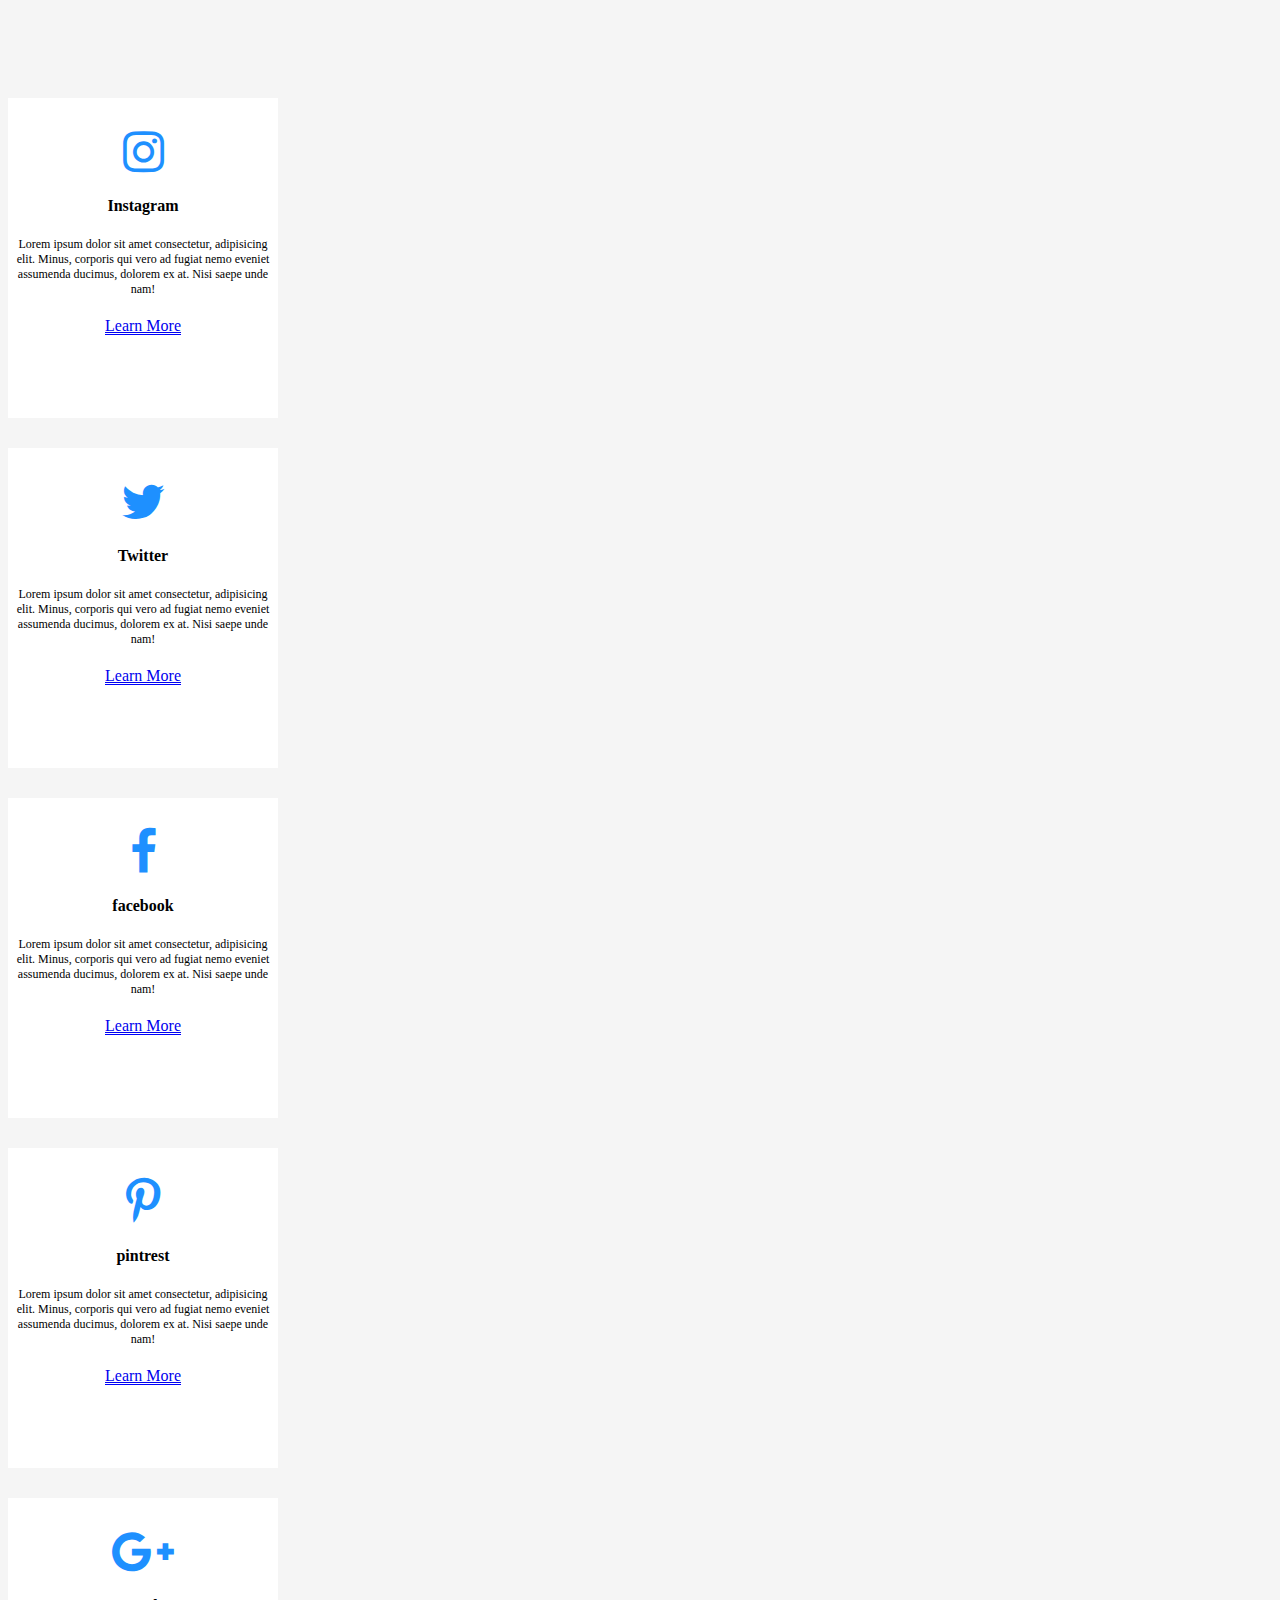
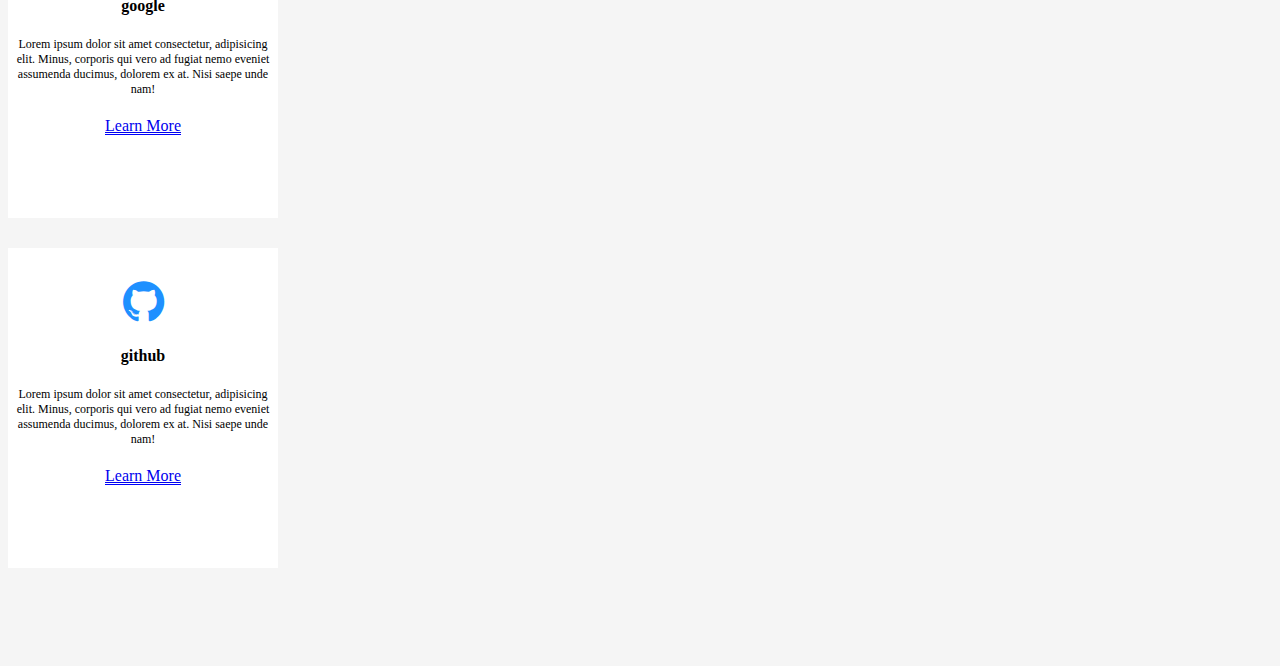
<file: index.html>
<!DOCTYPE html>
<html lang="en">
<head>
    <meta charset="UTF-8">
    <meta name="viewport" content="width=device-width, initial-scale=1.0">
    <title>Document</title>
    <link rel="stylesheet" href="https://cdn.jsdelivr.net/npm/bootstrap@4.6.2/dist/css/bootstrap.min.css" integrity="sha384-xOolHFLEh07PJGoPkLv1IbcEPTNtaed2xpHsD9ESMhqIYd0nLMwNLD69Npy4HI+N" crossorigin="anonymous">
    <link rel="stylesheet" href="style.css">
    <link rel="stylesheet" href="https://cdnjs.cloudflare.com/ajax/libs/font-awesome/4.7.0/css/font-awesome.css" integrity="sha512-5A8nwdMOWrSz20fDsjczgUidUBR8liPYU+WymTZP1lmY9G6Oc7HlZv156XqnsgNUzTyMefFTcsFH/tnJE/+xBg==" crossorigin="anonymous" referrerpolicy="no-referrer" />
</head>
<body>
    <div class="box">
        <div class="container">
            <div class="row">
                <div class="col-md-4">
                    <div class="box-part">
                        <i class="fa fa-instagram fa-3x" aria-hidden="true"></i>
                        <h4>Instagram</h4>
                        <div class="text">
                            <span>Lorem ipsum dolor sit amet consectetur, adipisicing elit. Minus, corporis qui vero ad fugiat nemo eveniet assumenda ducimus, dolorem ex at. Nisi saepe unde nam!</span>
                        </div>
                        <a href="#">Learn More</a>
                    </div>
                </div>
                <div class="col-md-4">
                    <div class="box-part">
                        <i class="fa fa-twitter fa-3x" aria-hidden="true"></i>
                        <h4>Twitter</h4>
                        <div class="text">
                            <span>Lorem ipsum dolor sit amet consectetur, adipisicing elit. Minus, corporis qui vero ad fugiat nemo eveniet assumenda ducimus, dolorem ex at. Nisi saepe unde nam!</span>
                        </div>
                        <a href="#">Learn More</a>
                    </div>
                </div>
                <div class="col-md-4">
                    <div class="box-part">
                        <i class="fa fa-facebook fa-3x" aria-hidden="true"></i>
                        <h4>facebook</h4>
                        <div class="text">
                            <span>Lorem ipsum dolor sit amet consectetur, adipisicing elit. Minus, corporis qui vero ad fugiat nemo eveniet assumenda ducimus, dolorem ex at. Nisi saepe unde nam!</span>
                        </div>
                        <a href="#">Learn More</a>
                    </div>
                </div>
                <div class="col-md-4">
                    <div class="box-part">
                        <i class="fa fa-pinterest-p fa-3x" aria-hidden="true"></i>
                        <h4>pintrest</h4>
                        <div class="text">
                            <span>Lorem ipsum dolor sit amet consectetur, adipisicing elit. Minus, corporis qui vero ad fugiat nemo eveniet assumenda ducimus, dolorem ex at. Nisi saepe unde nam!</span>
                        </div>
                        <a href="#">Learn More</a>
                    </div>
                </div>
                <div class="col-md-4">
                    <div class="box-part">
                        <i class="fa fa-google-plus fa-3x" aria-hidden="true"></i>
                        <h4>google</h4>
                        <div class="text">
                            <span>Lorem ipsum dolor sit amet consectetur, adipisicing elit. Minus, corporis qui vero ad fugiat nemo eveniet assumenda ducimus, dolorem ex at. Nisi saepe unde nam!</span>
                        </div>
                        <a href="#">Learn More</a>
                    </div>
                </div>
                <div class="col-md-4">
                    <div class="box-part">
                        <i class="fa fa-github fa-3x" aria-hidden="true"></i>
                        <h4>github</h4>
                        <div class="text">
                            <span>Lorem ipsum dolor sit amet consectetur, adipisicing elit. Minus, corporis qui vero ad fugiat nemo eveniet assumenda ducimus, dolorem ex at. Nisi saepe unde nam!</span>
                        </div>
                        <a href="#">Learn More</a>
                    </div>
                </div>
</body>
</html>
</file>
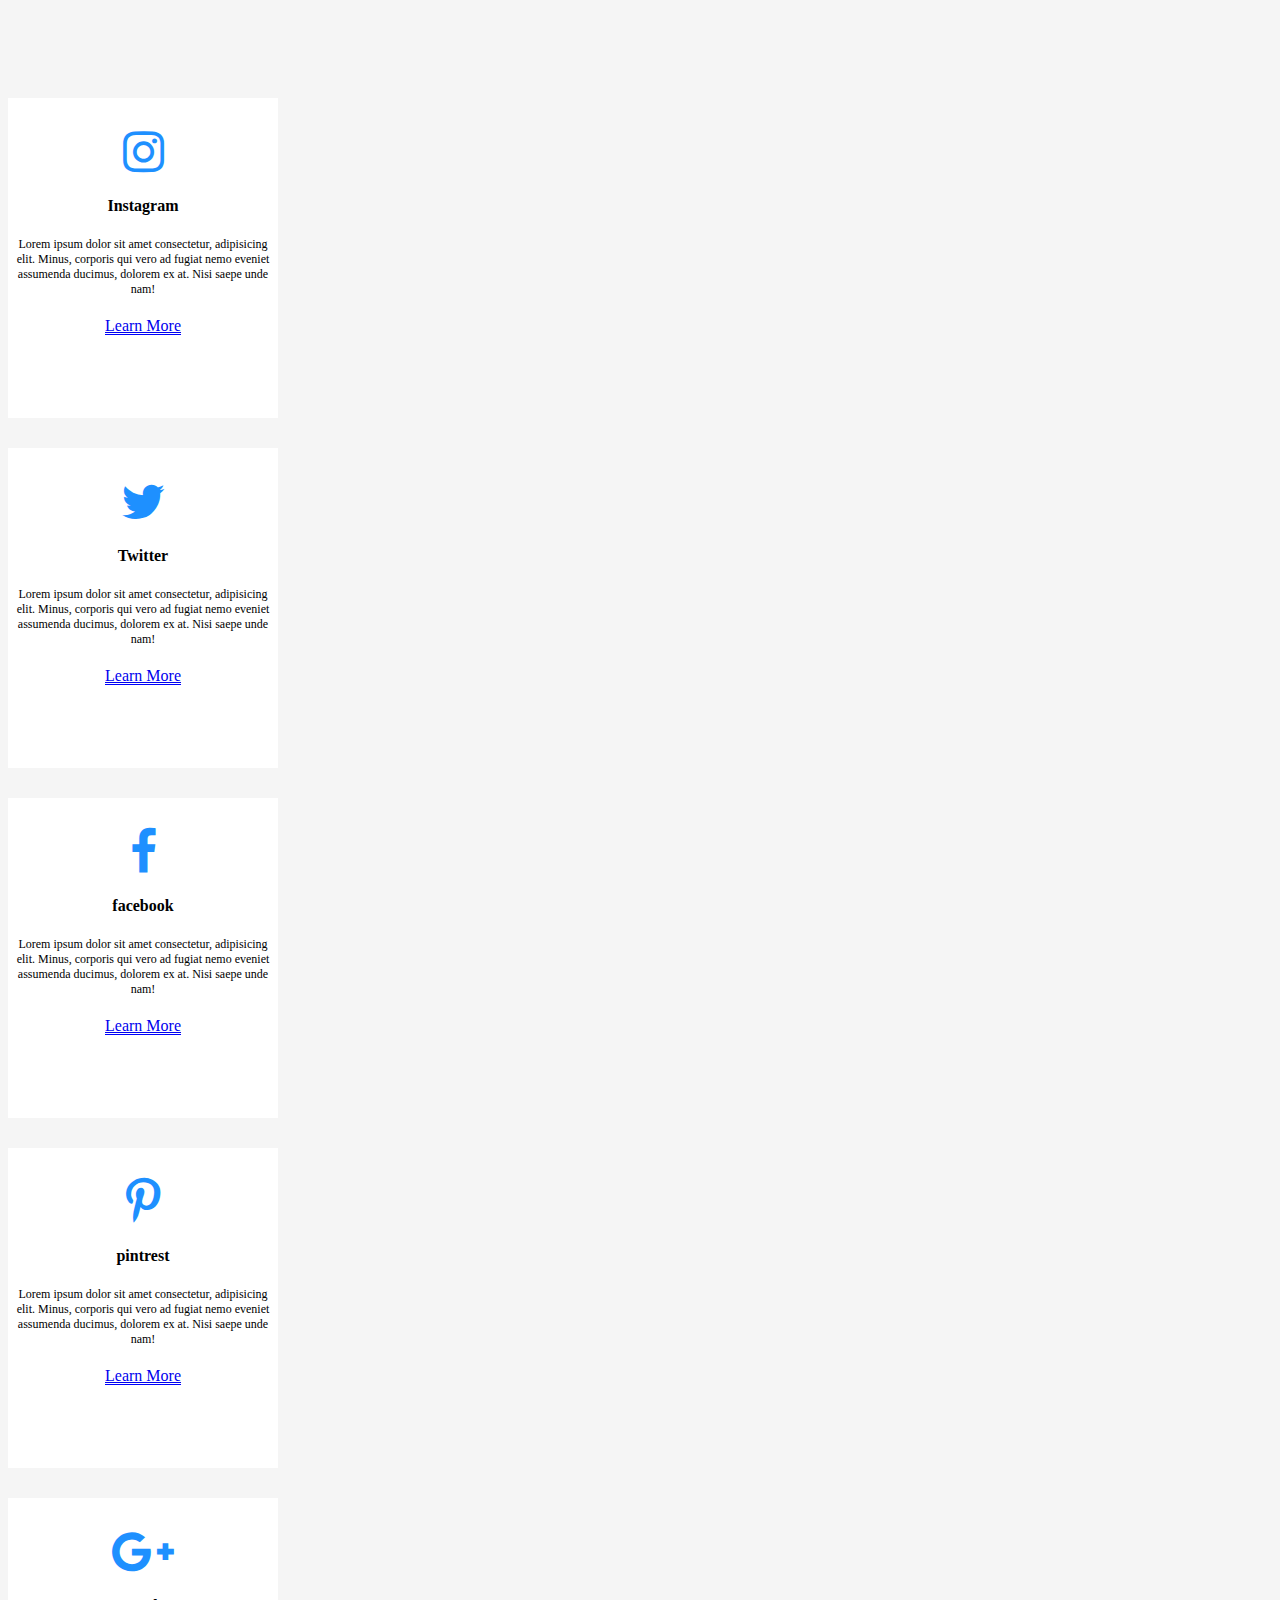
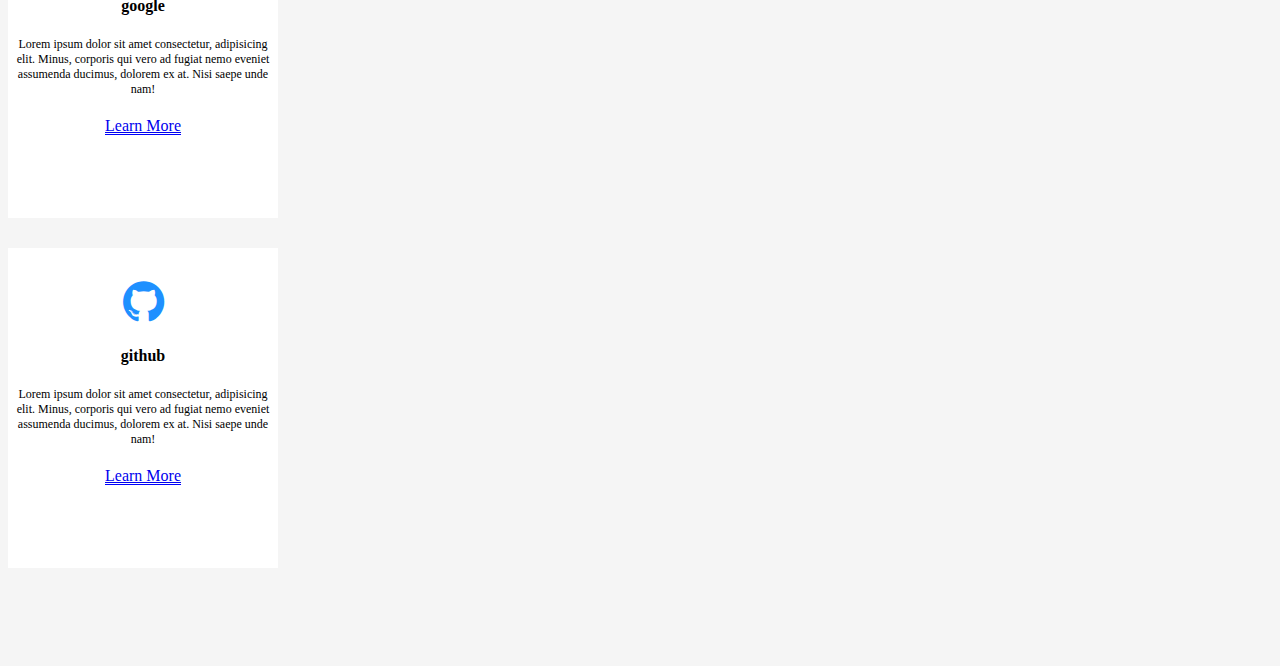
<file: inde.html>
<!DOCTYPE html>
<html lang="en">
<head>
    <meta charset="UTF-8">
    <meta name="viewport" content="width=device-width, initial-scale=1.0">
    <title>Document</title>
    <link rel="stylesheet" href="https://cdn.jsdelivr.net/npm/bootstrap@4.6.2/dist/css/bootstrap.min.css" integrity="sha384-xOolHFLEh07PJGoPkLv1IbcEPTNtaed2xpHsD9ESMhqIYd0nLMwNLD69Npy4HI+N" crossorigin="anonymous">
    <link rel="stylesheet" href="style.css">
    <link rel="stylesheet" href="https://cdnjs.cloudflare.com/ajax/libs/font-awesome/4.7.0/css/font-awesome.css" integrity="sha512-5A8nwdMOWrSz20fDsjczgUidUBR8liPYU+WymTZP1lmY9G6Oc7HlZv156XqnsgNUzTyMefFTcsFH/tnJE/+xBg==" crossorigin="anonymous" referrerpolicy="no-referrer" />
</head>
<body>
    <div class="box">
        <div class="container">
            <div class="row">
                <div class="col-md-4">
                    <div class="box-part">
                        <i class="fa fa-instagram fa-3x" aria-hidden="true"></i>
                        <h4>Instagram</h4>
                        <div class="text">
                            <span>Lorem ipsum dolor sit amet consectetur, adipisicing elit. Minus, corporis qui vero ad fugiat nemo eveniet assumenda ducimus, dolorem ex at. Nisi saepe unde nam!</span>
                        </div>
                        <a href="#">Learn More</a>
                    </div>
                </div>
                <div class="col-md-4">
                    <div class="box-part">
                        <i class="fa fa-twitter fa-3x" aria-hidden="true"></i>
                        <h4>Twitter</h4>
                        <div class="text">
                            <span>Lorem ipsum dolor sit amet consectetur, adipisicing elit. Minus, corporis qui vero ad fugiat nemo eveniet assumenda ducimus, dolorem ex at. Nisi saepe unde nam!</span>
                        </div>
                        <a href="#">Learn More</a>
                    </div>
                </div>
                <div class="col-md-4">
                    <div class="box-part">
                        <i class="fa fa-facebook fa-3x" aria-hidden="true"></i>
                        <h4>facebook</h4>
                        <div class="text">
                            <span>Lorem ipsum dolor sit amet consectetur, adipisicing elit. Minus, corporis qui vero ad fugiat nemo eveniet assumenda ducimus, dolorem ex at. Nisi saepe unde nam!</span>
                        </div>
                        <a href="#">Learn More</a>
                    </div>
                </div>
                <div class="col-md-4">
                    <div class="box-part">
                        <i class="fa fa-pinterest-p fa-3x" aria-hidden="true"></i>
                        <h4>pintrest</h4>
                        <div class="text">
                            <span>Lorem ipsum dolor sit amet consectetur, adipisicing elit. Minus, corporis qui vero ad fugiat nemo eveniet assumenda ducimus, dolorem ex at. Nisi saepe unde nam!</span>
                        </div>
                        <a href="#">Learn More</a>
                    </div>
                </div>
                <div class="col-md-4">
                    <div class="box-part">
                        <i class="fa fa-google-plus fa-3x" aria-hidden="true"></i>
                        <h4>google</h4>
                        <div class="text">
                            <span>Lorem ipsum dolor sit amet consectetur, adipisicing elit. Minus, corporis qui vero ad fugiat nemo eveniet assumenda ducimus, dolorem ex at. Nisi saepe unde nam!</span>
                        </div>
                        <a href="#">Learn More</a>
                    </div>
                </div>
                <div class="col-md-4">
                    <div class="box-part">
                        <i class="fa fa-github fa-3x" aria-hidden="true"></i>
                        <h4>github</h4>
                        <div class="text">
                            <span>Lorem ipsum dolor sit amet consectetur, adipisicing elit. Minus, corporis qui vero ad fugiat nemo eveniet assumenda ducimus, dolorem ex at. Nisi saepe unde nam!</span>
                        </div>
                        <a href="#">Learn More</a>
                    </div>
                </div>
</body>
</html>
</file>
<file: style.css>
body{
    background-color:whitesmoke ;
}
.text{
    margin: 20px 0px;
    font-size: 12px;
}
a{
    border-bottom: 1px solid blue;
    margin-top: 5px;
}
.box-part{
    background-color: white;
    padding:30px 0px;
    height:260px;
    width: 270px;
    margin: 30px 0px;
    text-align: center;
}
.fa{
    color:dodgerblue
}
.box{
    padding:60px 0px;
}
</file>
